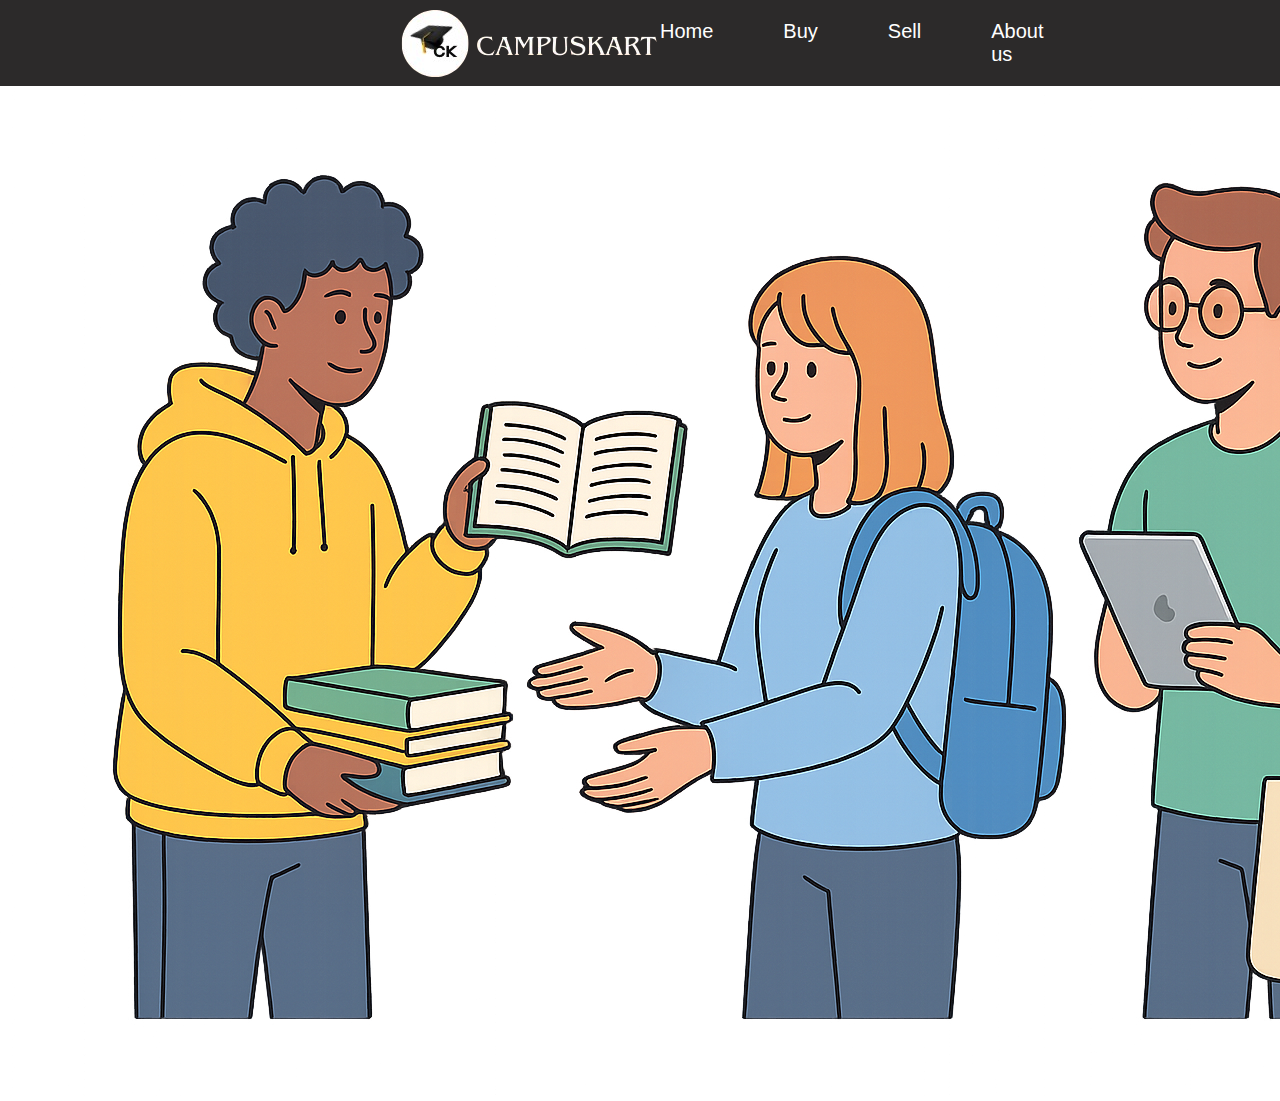
<file: index.html>
<!DOCTYPE html>
<html lang="en">
  <head>
    <meta charset="UTF-8" />
    <meta name="viewport" content="width=device-width, initial-scale=1.0" />
    <title>CampusKart</title>
    <link rel="stylesheet" href="style.css" />
  </head>
  <body>
    <nav class="navbar">
      <div class="logo">
        <div class="cart-icon">
          <a href="#"><img src="images/logo.png" alt="CKlogo" /></a>
        </div>
      </div>

      <ul class="nav-links">
        <li><a id="navtext" href="#">Home</a></li>
        <li><a id="navtext" href="#">Buy</a></li>
        <li><a id="navtext" href="#">Sell</a></li>
        <li><a id="navtext" href="#">About us</a></li>
      </ul>
    </nav>
    <div class="hero-section">
      <div class="hero-content">
        <h1>Welcome to <span>CampusKart</span></h1>
        <p>
          Your one-stop shop for <span class="highlight">Buying</span> and
          <span class="highlight">Selling</span> used items on campus.
        </p>
        <div class="b-s_btn">
          <a href="#" class="btn">Buy</a>
          <a href="#" class="btn">Sell</a>
        </div>
      </div>
      <div class="hero-image">
        <img
          src="images/student_trading.png"
          alt="Students trading illustration"
        />
      </div>
    </div>
  </body>
</html>
</file>
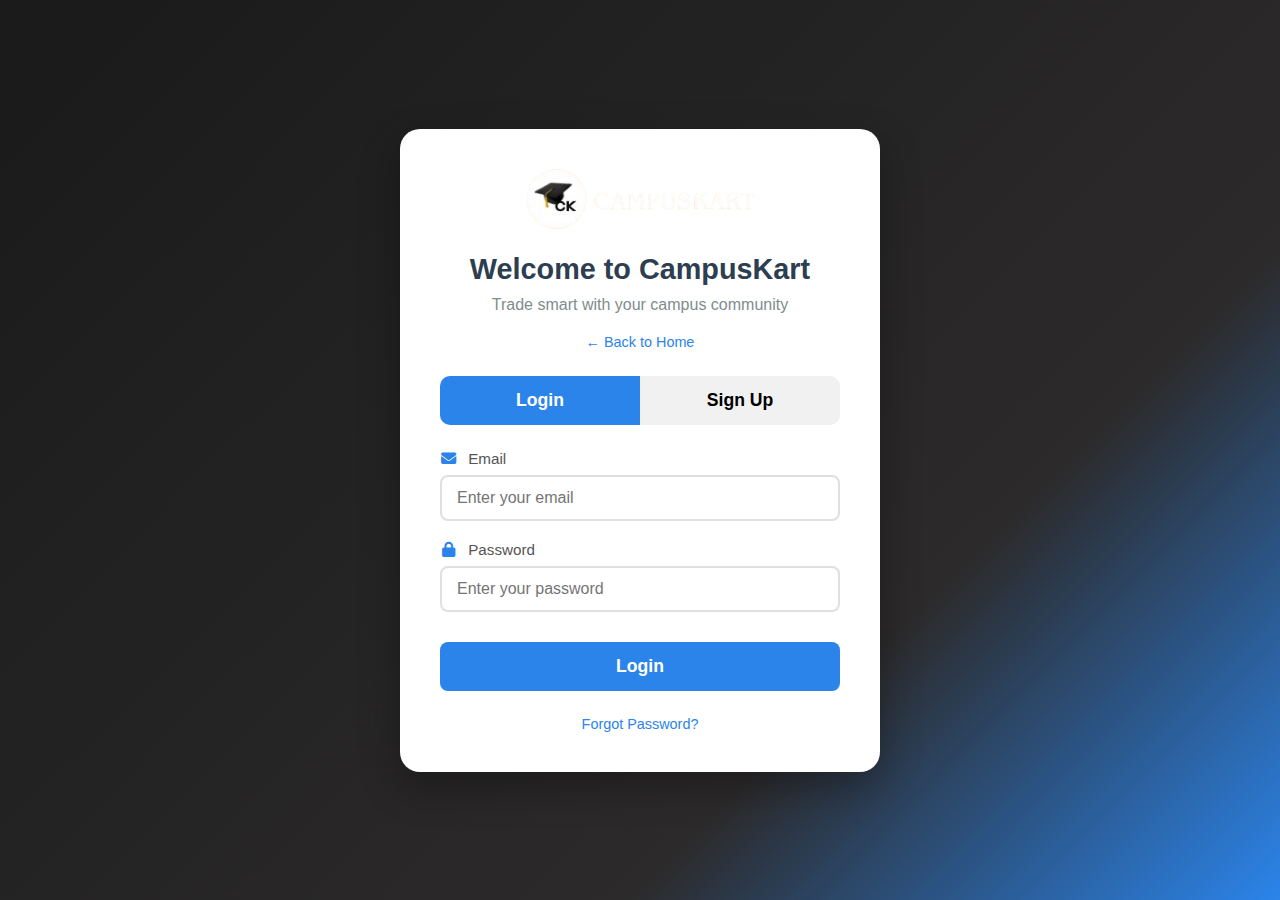
<file: auth.html>
<!DOCTYPE html>
<html lang="en">
  <head>
    <meta charset="UTF-8" />
    <meta name="viewport" content="width=device-width, initial-scale=1.0" />
    <title>CampusKart - Login / Sign Up</title>
    <link rel="stylesheet" href="style.css" />
    <link rel="stylesheet" href="auth.css" />
    <link
      rel="stylesheet"
      href="https://cdnjs.cloudflare.com/ajax/libs/font-awesome/6.5.0/css/all.min.css"
    />
  </head>
  <body>
    <!-- Auth Container -->
    <div class="auth-container">
      <div class="auth-card">
        <div class="auth-header">
          <img src="images/logo.png" alt="CampusKart Logo" class="auth-logo" />
          <h2>Welcome to CampusKart</h2>
          <p>Trade smart with your campus community</p>
          <a href="index.php" class="back-home">← Back to Home</a>
        </div>

        <!-- Toggle Buttons -->
        <div class="auth-toggle">
          <button class="toggle-btn active" data-target="login">Login</button>
          <button class="toggle-btn" data-target="signup">Sign Up</button>
        </div>

        <!-- Login Form -->
        <div class="auth-form active" id="login-form">
          <form>
            <div class="input-group">
              <label for="login-email"
                ><i class="fas fa-envelope"></i> Email</label
              >
              <input
                type="email"
                id="login-email"
                placeholder="Enter your email"
                required
              />
            </div>
            <div class="input-group">
              <label for="login-password"
                ><i class="fas fa-lock"></i> Password</label
              >
              <input
                type="password"
                id="login-password"
                placeholder="Enter your password"
                required
              />
            </div>
            <button type="submit" class="auth-btn">Login</button>
            <div class="auth-footer">
              <a href="#">Forgot Password?</a>
            </div>
          </form>
        </div>

        <!-- Signup Form -->
        <div class="auth-form" id="signup-form">
          <form id="signup-form-full">
            <div class="input-group">
              <label for="signup-name"
                ><i class="fas fa-user"></i> Full Name</label
              >
              <input
                type="text"
                id="signup-name"
                placeholder="Enter your full name"
                required
              />
            </div>
            <div class="input-group">
              <label><i class="fas fa-venus-mars"></i> Gender</label>
              <div class="gender-group">
                <label class="radio-label">
                  <input type="radio" name="gender" value="male" required />
                  Male
                </label>
                <label class="radio-label">
                  <input type="radio" name="gender" value="female" /> Female
                </label>
                <label class="radio-label">
                  <input type="radio" name="gender" value="other" /> Other
                </label>
              </div>
            </div>
            <div class="input-group">
              <label for="signup-dob"
                ><i class="fas fa-calendar-alt"></i> Date of Birth</label
              >
              <input type="date" id="signup-dob" required />
            </div>
            <div class="input-group">
              <label for="signup-email"
                ><i class="fas fa-envelope"></i> Gmail</label
              >
              <input
                type="email"
                id="signup-email"
                placeholder="Enter your Gmail"
                required
              />
            </div>
            <div class="input-group">
              <label for="signup-phone"
                ><i class="fas fa-phone"></i> Contact Number</label
              >
              <input
                type="tel"
                id="signup-phone"
                placeholder="Enter 10-digit number"
                pattern="[0-9]{10}"
                required
              />
            </div>
            <div class="input-group">
              <label for="signup-password"
                ><i class="fas fa-lock"></i> Password</label
              >
              <input
                type="password"
                id="signup-password"
                placeholder="Create a password"
                required
                minlength="6"
              />
            </div>
            <div class="input-group">
              <label for="signup-confirm-password"
                ><i class="fas fa-lock"></i> Confirm Password</label
              >
              <input
                type="password"
                id="signup-confirm-password"
                placeholder="Re-enter password"
                required
              />
            </div>
            <button type="submit" class="auth-btn">Sign Up</button>
            <div class="auth-footer">
              <p>
                By signing up, you agree to our <a href="#">Terms</a> &
                <a href="#">Privacy Policy</a>
              </p>
            </div>
          </form>
        </div>
      </div>
    </div>

    <script src="auth.js"></script>
  </body>
</html>
</file>
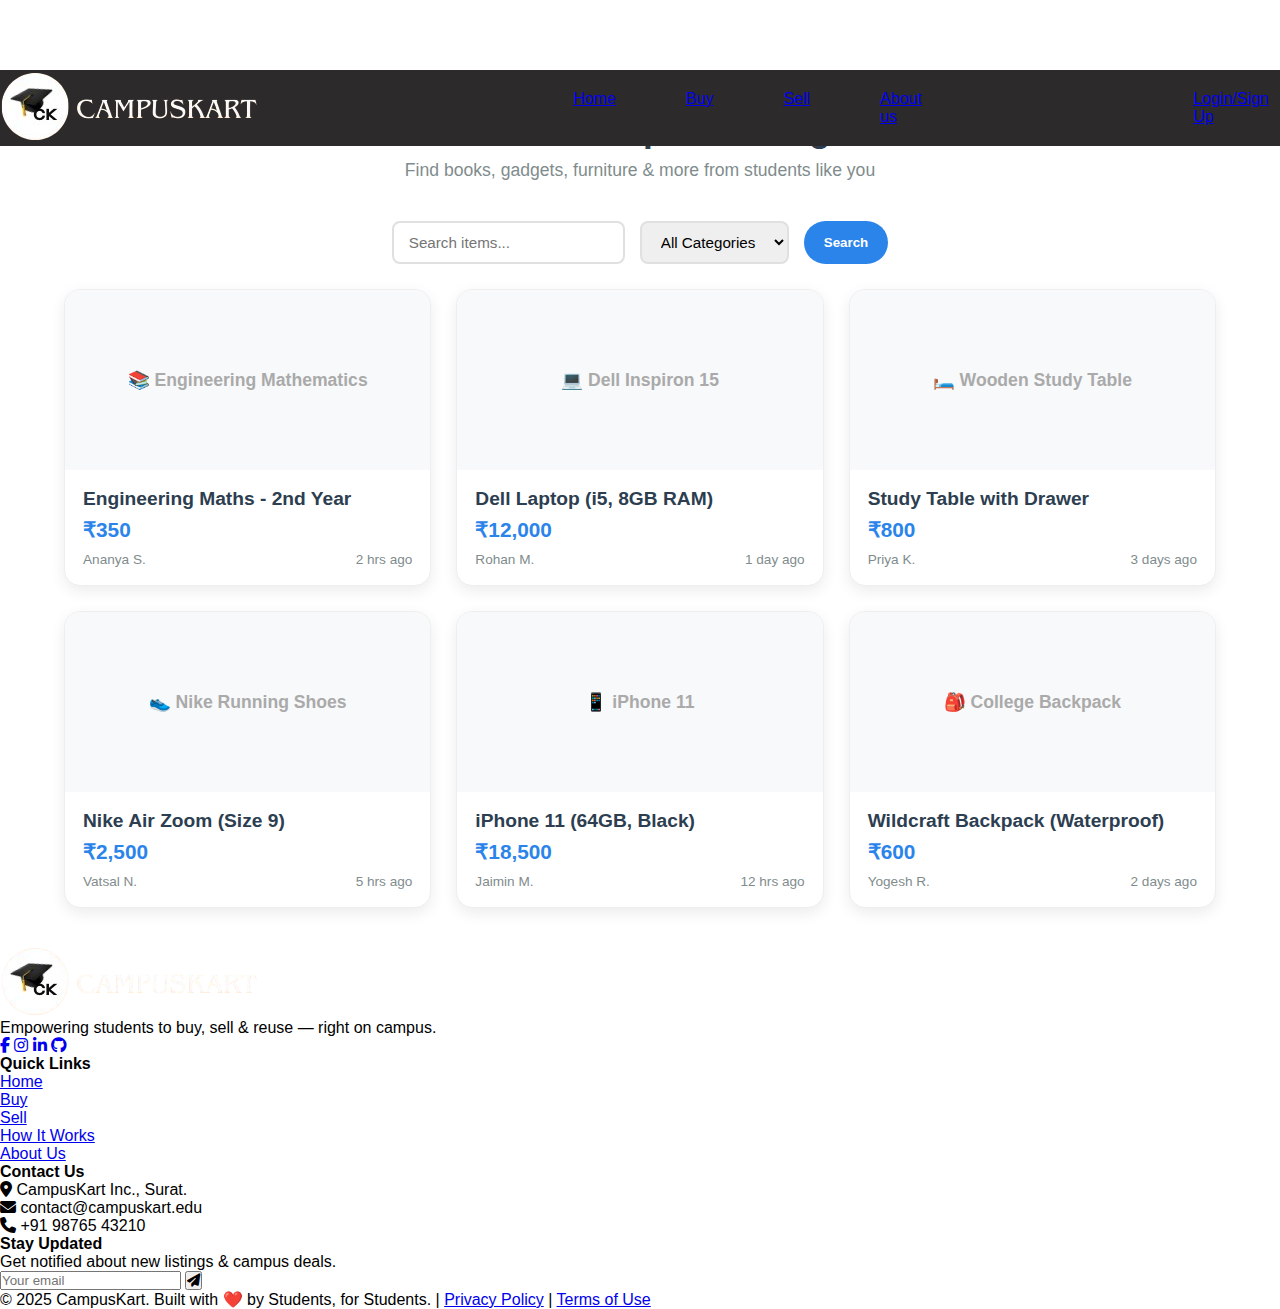
<file: buy.html>
<!DOCTYPE html>
<html lang="en">
  <head>
    <meta charset="UTF-8" />
    <meta name="viewport" content="width=device-width, initial-scale=1.0" />
    <title>Buy - CampusKart</title>
    <!-- Global styles (navbar, footer, etc.) -->
    <link rel="stylesheet" href="style.css" />
    <!-- Page-specific styles -->
    <link rel="stylesheet" href="buy.css" />
    <link
      rel="stylesheet"
      href="https://cdnjs.cloudflare.com/ajax/libs/font-awesome/6.5.0/css/all.min.css"
    />
  </head>
  <body>
    <!-- Navbar (same as before) -->
    <nav class="navbar">
      <div class="logo">
        <a href="index.html">
          <img
            src="images/logo.png"
            alt="CampusKart Logo"
            class="navbar-logo"
          />
        </a>
      </div>
      <ul class="nav-links">
        <li><a class="nav-link" href="index.html">Home</a></li>
        <li><a class="nav-link active" href="buy.html">Buy</a></li>
        <li><a class="nav-link" href="sell.html">Sell</a></li>
        <li>
          <a class="nav-link" href="index.html#developers-section">About us</a>
        </li>
      </ul>
      <div class="auth-buttons">
        <a href="auth.html" class="btn-login-signup">Login/Sign Up</a>
      </div>
    </nav>

    <!-- Main Content -->
    <div class="page-container">
      <div class="page-header">
        <h1>Browse Campus Listings</h1>
        <p>Find books, gadgets, furniture & more from students like you</p>
      </div>

      <div class="filters">
        <input type="text" class="filter-input" placeholder="Search items..." />
        <select class="filter-input">
          <option>All Categories</option>
          <option>Books</option>
          <option>Electronics</option>
          <option>Furniture</option>
          <option>Clothing</option>
        </select>
        <button class="btn-search">Search</button>
      </div>

      <div class="listings-grid">
        <!-- Listing 1 -->
        <div class="listing-card">
          <div class="listing-img">📚 Engineering Mathematics</div>
          <div class="listing-body">
            <div class="listing-title">Engineering Maths - 2nd Year</div>
            <div class="listing-price">₹350</div>
            <div class="listing-meta">
              <span>Ananya S.</span>
              <span>2 hrs ago</span>
            </div>
          </div>
        </div>

        <!-- Listing 2 -->
        <div class="listing-card">
          <div class="listing-img">💻 Dell Inspiron 15</div>
          <div class="listing-body">
            <div class="listing-title">Dell Laptop (i5, 8GB RAM)</div>
            <div class="listing-price">₹12,000</div>
            <div class="listing-meta">
              <span>Rohan M.</span>
              <span>1 day ago</span>
            </div>
          </div>
        </div>

        <!-- Listing 3 -->
        <div class="listing-card">
          <div class="listing-img">🛏️ Wooden Study Table</div>
          <div class="listing-body">
            <div class="listing-title">Study Table with Drawer</div>
            <div class="listing-price">₹800</div>
            <div class="listing-meta">
              <span>Priya K.</span>
              <span>3 days ago</span>
            </div>
          </div>
        </div>

        <!-- Listing 4 -->
        <div class="listing-card">
          <div class="listing-img">👟 Nike Running Shoes</div>
          <div class="listing-body">
            <div class="listing-title">Nike Air Zoom (Size 9)</div>
            <div class="listing-price">₹2,500</div>
            <div class="listing-meta">
              <span>Vatsal N.</span>
              <span>5 hrs ago</span>
            </div>
          </div>
        </div>

        <!-- Listing 5 -->
        <div class="listing-card">
          <div class="listing-img">📱 iPhone 11</div>
          <div class="listing-body">
            <div class="listing-title">iPhone 11 (64GB, Black)</div>
            <div class="listing-price">₹18,500</div>
            <div class="listing-meta">
              <span>Jaimin M.</span>
              <span>12 hrs ago</span>
            </div>
          </div>
        </div>

        <!-- Listing 6 -->
        <div class="listing-card">
          <div class="listing-img">🎒 College Backpack</div>
          <div class="listing-body">
            <div class="listing-title">Wildcraft Backpack (Waterproof)</div>
            <div class="listing-price">₹600</div>
            <div class="listing-meta">
              <span>Yogesh R.</span>
              <span>2 days ago</span>
            </div>
          </div>
        </div>
      </div>
    </div>

    <!-- Footer (same as index.html) -->
    <footer class="footer">
      <div class="footer-container">
        <div class="footer-col">
          <div class="footer-logo">
            <img src="images/logo.png" alt="CampusKart Logo" />
          </div>
          <p class="footer-tagline">
            Empowering students to buy, sell & reuse — right on campus.
          </p>
          <div class="social-icons">
            <a href="#"><i class="fab fa-facebook-f"></i></a>
            <a href="#"><i class="fab fa-instagram"></i></a>
            <a href="#"><i class="fab fa-linkedin-in"></i></a>
            <a href="#"><i class="fab fa-github"></i></a>
          </div>
        </div>

        <div class="footer-col">
          <h4>Quick Links</h4>
          <ul>
            <li><a href="index.html">Home</a></li>
            <li><a href="buy.html">Buy</a></li>
            <li><a href="sell.html">Sell</a></li>
            <li><a href="index.html#how-it-works-section">How It Works</a></li>
            <li><a href="index.html#developers-section">About Us</a></li>
          </ul>
        </div>

        <div class="footer-col">
          <h4>Contact Us</h4>
          <ul class="contact-info">
            <li>
              <i class="fas fa-map-marker-alt"></i> CampusKart Inc., Surat.
            </li>
            <li><i class="fas fa-envelope"></i> contact@campuskart.edu</li>
            <li><i class="fas fa-phone"></i> +91 98765 43210</li>
          </ul>
        </div>

        <div class="footer-col">
          <h4>Stay Updated</h4>
          <p>Get notified about new listings & campus deals.</p>
          <form class="newsletter-form">
            <input type="email" placeholder="Your email" required />
            <button type="submit"><i class="fas fa-paper-plane"></i></button>
          </form>
        </div>
      </div>

      <div class="footer-bottom">
        <p>
          &copy; 2025 CampusKart. Built with ❤️ by Students, for Students. |
          <a href="#">Privacy Policy</a> | <a href="#">Terms of Use</a>
        </p>
      </div>
    </footer>
  </body>
</html>
</file>
<file: style.css>
* {
  margin: 0;
  padding: 0;
  box-sizing: border-box;
  font-family: "Poppins", sans-serif;
}
.navbar {
  position: fixed;
  width: 100%;
  display: flex;
  justify-content: space-between;
  align-items: center;
  background: rgb(44, 42, 42);
}
.logo {
  height: 50%;
  width: 50%;
}
.cart-icon {
  margin-top: 6px;
  height: 8vh;
  margin-left: 25rem;
}
.nav-links {
  height: 50%;
  width: 50%;
  padding: 20px 20px;
  display: flex;
  align-items: start;
  list-style: none;
  gap: 70px;
  padding-right: 20rem;
}
#navtext {
  color: #fff;
  font-size: 20px;
  text-decoration: none;
  display: inline-block;
  transition: color 0.1s ease-in-out, transform 0.1s ease-in-out;
}
#navtext:hover {
  color: #706d6c;
  transform: scale(1.1);
}
</file>
<file: auth.css>
/* ===== AUTH PAGE STYLES ===== */
body {
  background: linear-gradient(135deg, #1a1a1a 0%, #2c2a2a 70%, #2b84ea 100%);
  min-height: 100vh;
  display: flex;
  align-items: center;
  justify-content: center;
  padding: 20px;
  font-family: "Poppins", sans-serif;
}

.auth-container {
  width: 100%;
  max-width: 480px;
}

.auth-card {
  background: white;
  border-radius: 20px;
  padding: 40px;
  box-shadow: 0 15px 40px rgba(0, 0, 0, 0.3);
  text-align: center;
}

.auth-logo {
  height: 60px;
  margin-bottom: 20px;
}

.auth-header h2 {
  color: #2c3e50;
  font-size: 1.8rem;
  margin-bottom: 10px;
}

.auth-header p {
  color: #7f8c8d;
  font-size: 1rem;
  margin-bottom: 15px;
}

.back-home {
  display: inline-block;
  margin-top: 5px;
  color: #2b84ea;
  text-decoration: none;
  font-size: 0.9rem;
  font-weight: 500;
}

.back-home:hover {
  text-decoration: underline;
}

/* Toggle Buttons */
.auth-toggle {
  display: flex;
  background: #f1f1f1;
  border-radius: 10px;
  margin: 25px 0;
  overflow: hidden;
}

.toggle-btn {
  flex: 1;
  padding: 14px;
  background: none;
  border: none;
  font-size: 1.1rem;
  font-weight: 600;
  cursor: pointer;
  transition: all 0.3s ease;
}

.toggle-btn.active {
  background: #2b84ea;
  color: white;
}

/* Auth Forms */
.auth-form {
  display: none;
  animation: slideIn 0.4s ease;
}

.auth-form.active {
  display: block;
}

@keyframes slideIn {
  from {
    opacity: 0;
    transform: translateY(20px);
  }
  to {
    opacity: 1;
    transform: translateY(0);
  }
}

.input-group {
  text-align: left;
  margin-bottom: 20px;
}

.input-group label {
  display: block;
  margin-bottom: 8px;
  color: #555;
  font-weight: 500;
  font-size: 0.95rem;
}

.input-group i {
  color: #2b84ea;
  margin-right: 8px;
  width: 16px;
  text-align: center;
}

.input-group input[type="text"],
.input-group input[type="email"],
.input-group input[type="tel"],
.input-group input[type="password"],
.input-group input[type="date"] {
  width: 100%;
  padding: 12px 15px;
  border: 2px solid #e0e0e0;
  border-radius: 8px;
  font-size: 1rem;
  transition: border 0.3s ease;
  outline: none;
}

.input-group input:focus {
  border-color: #2b84ea;
}

/* Gender Radio Buttons */
.gender-group {
  display: flex;
  gap: 15px;
  flex-wrap: wrap;
}

.radio-label {
  display: flex;
  align-items: center;
  gap: 5px;
  cursor: pointer;
  font-size: 0.95rem;
  color: #555;
}

.radio-label input {
  width: auto;
  margin: 0;
}

/* Auth Button */
.auth-btn {
  width: 100%;
  padding: 14px;
  background: #2b84ea;
  color: white;
  border: none;
  border-radius: 8px;
  font-size: 1.1rem;
  font-weight: 600;
  cursor: pointer;
  margin-top: 10px;
  transition: background 0.3s ease;
}

.auth-btn:hover {
  background: #1f66c1;
}

/* Footer Links */
.auth-footer {
  margin-top: 25px;
  font-size: 0.9rem;
}

.auth-footer a {
  color: #2b84ea;
  text-decoration: none;
}

.auth-footer a:hover {
  text-decoration: underline;
}

.auth-footer p {
  color: #7f8c8d;
  line-height: 1.5;
}

/* Responsive */
@media (max-width: 480px) {
  .auth-card {
    padding: 30px 20px;
  }

  .auth-header h2 {
    font-size: 1.5rem;
  }

  .toggle-btn {
    padding: 12px;
    font-size: 1rem;
  }

  .auth-btn {
    font-size: 1rem;
  }

  .gender-group {
    gap: 10px;
  }

  .radio-label {
    font-size: 0.9rem;
  }
}
</file>
<file: buy.css>
/* buy.css - Page-specific styles for Buy page */
.page-container {
  margin-top: 70px;
  padding: 40px 5%;
  background: #ffffff;
}

.page-header {
  text-align: center;
  margin-bottom: 40px;
}

.page-header h1 {
  font-size: 2.2rem;
  color: #2c3e50;
  font-weight: 700;
  margin-bottom: 10px;
}

.page-header p {
  color: #7f8c8d;
  font-size: 1.1rem;
}

.filters {
  display: flex;
  gap: 15px;
  margin-bottom: 25px;
  flex-wrap: wrap;
  justify-content: center;
}

.filter-input {
  padding: 10px 15px;
  border: 2px solid #e0e0e0;
  border-radius: 8px;
  font-family: "Poppins", sans-serif;
  font-size: 0.95rem;
  outline: none;
  transition: border 0.3s;
}

.filter-input:focus {
  border-color: #2b84ea;
}

.btn-search {
  padding: 10px 20px;
  background: #2b84ea;
  color: white;
  border: none;
  border-radius: 30px;
  cursor: pointer;
  font-family: "Poppins", sans-serif;
  font-weight: 600;
  transition: background 0.3s;
}

.btn-search:hover {
  background: #1f66c1;
}

.listings-grid {
  display: grid;
  grid-template-columns: repeat(auto-fill, minmax(280px, 1fr));
  gap: 25px;
  margin-top: 20px;
}

.listing-card {
  background: white;
  border-radius: 16px;
  overflow: hidden;
  box-shadow: 0 5px 15px rgba(0, 0, 0, 0.08);
  transition: transform 0.3s ease, box-shadow 0.3s ease;
  border: 1px solid #eee;
}

.listing-card:hover {
  transform: translateY(-8px);
  box-shadow: 0 12px 25px rgba(0, 0, 0, 0.12);
}

.listing-img {
  height: 180px;
  width: 100%;
  background: #f8f9fa;
  display: flex;
  align-items: center;
  justify-content: center;
  color: #aaa;
  font-size: 1.1rem;
  font-weight: 600;
}

.listing-body {
  padding: 18px;
}

.listing-title {
  font-size: 1.2rem;
  font-weight: 700;
  color: #2c3e50;
  margin-bottom: 8px;
}

.listing-price {
  color: #2b84ea;
  font-weight: 700;
  font-size: 1.3rem;
  margin-bottom: 10px;
}

.listing-meta {
  display: flex;
  justify-content: space-between;
  color: #7f8c8d;
  font-size: 0.85rem;
}

/* Responsive */
@media (max-width: 768px) {
  .page-container {
    padding: 30px 20px;
  }

  .page-header h1 {
    font-size: 1.8rem;
  }

  .filters {
    flex-direction: column;
    align-items: center;
  }

  .filter-input,
  .btn-search {
    width: 100%;
    max-width: 300px;
  }
}
</file>
